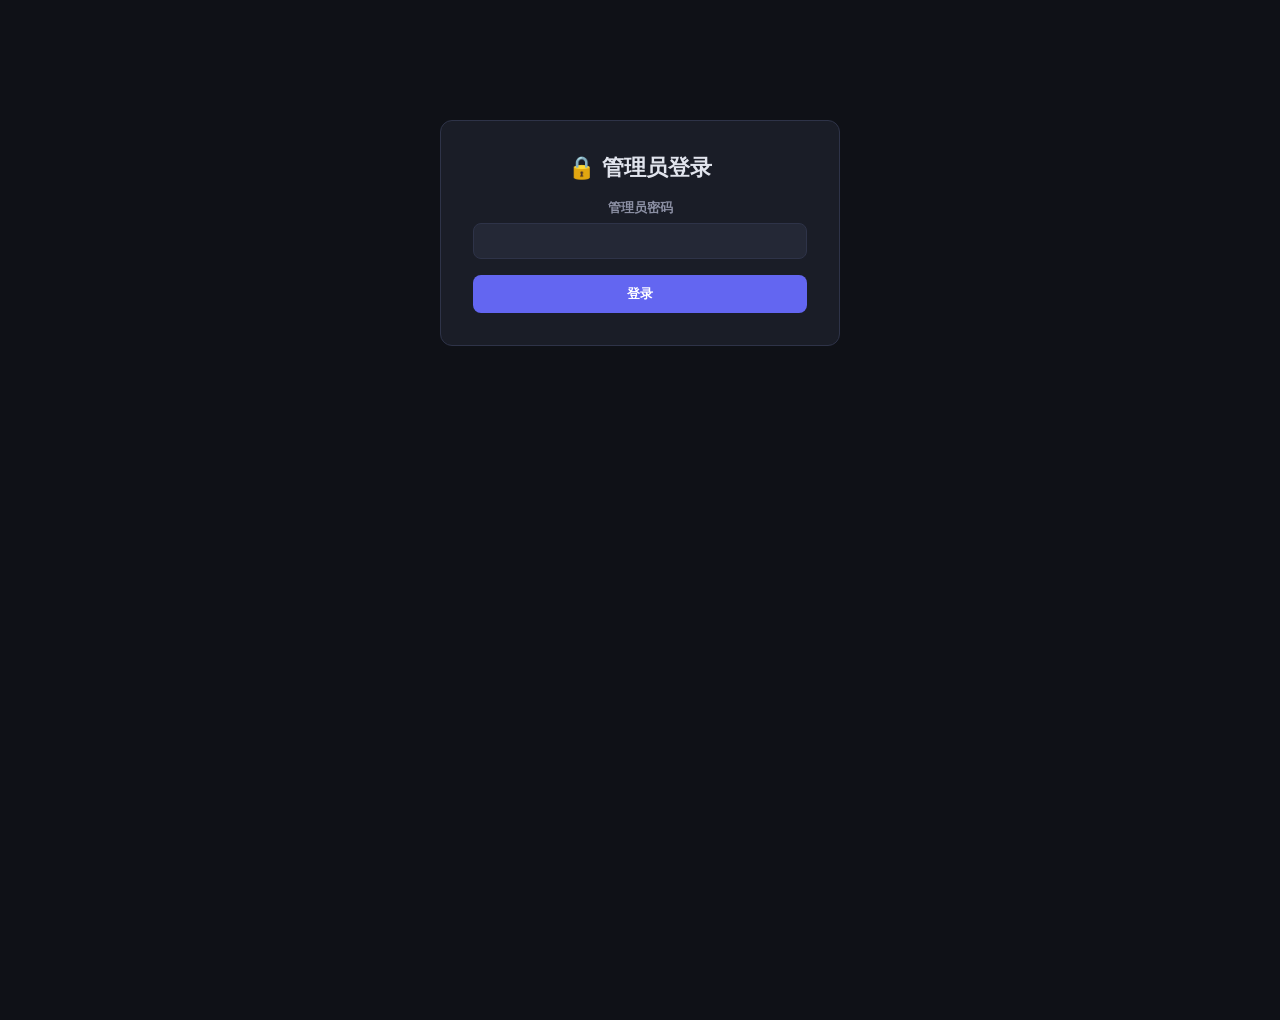
<file: frontend/admin.html>
<!DOCTYPE html>
<html lang="zh-CN">
<head>
    <meta charset="UTF-8">
    <meta name="viewport" content="width=device-width, initial-scale=1.0">
    <title>管理后台 - AWS DePIN</title>
    <link rel="stylesheet" href="style.css">
    <style>
        .admin-wrap { max-width: 960px; margin: 0 auto; padding: 32px 20px; }
        .admin-wrap h1 { margin-bottom: 24px; }
        .admin-login { max-width: 400px; margin: 120px auto; }
        .admin-login .card { padding: 32px; text-align: center; }
        .admin-login h2 { margin-bottom: 16px; }
        .section { margin-bottom: 32px; }
        .section h3 { margin-bottom: 12px; font-size: 18px; }
        .bot-status { display: flex; align-items: center; gap: 12px; margin-bottom: 12px; }
        .dot { width: 10px; height: 10px; border-radius: 50%; display: inline-block; }
        .dot.on { background: var(--green); }
        .dot.off { background: var(--red); }
        .inline-form { display: flex; gap: 8px; align-items: end; }
        .inline-form input { flex: 1; }
    </style>
</head>
<body style="display:block; background:var(--bg); color:var(--text);">

<div id="login-view" class="admin-login">
    <div class="card">
        <h2>🔒 管理员登录</h2>
        <form onsubmit="doLogin(event)">
            <div class="form-group">
                <label>管理员密码</label>
                <input type="password" id="admin-pwd" required>
            </div>
            <button type="submit" class="btn btn-primary btn-block">登录</button>
        </form>
        <p id="login-err" style="color:var(--red);margin-top:12px;display:none"></p>
    </div>
</div>

<div id="admin-view" class="admin-wrap" style="display:none">
    <div style="display:flex;justify-content:space-between;align-items:center">
        <h1>⚙️ 管理后台</h1>
        <button class="btn btn-secondary" onclick="adminLogout()">退出</button>
    </div>

    <!-- Stats -->
    <div class="section">
        <h3>📊 系统概览</h3>
        <div class="stats-grid" id="admin-stats"></div>
    </div>

    <!-- Bot Config -->
    <div class="section">
        <h3>🤖 Telegram Bot 配置</h3>
        <div class="bot-status" id="bot-status"></div>
        <div class="inline-form">
            <div class="form-group" style="flex:1;margin:0">
                <input type="text" id="bot-token-input" placeholder="输入 Bot Token (例: 123456:ABC-DEF...)">
            </div>
            <button class="btn btn-primary" onclick="verifyBot()">验证</button>
            <button class="btn btn-secondary" onclick="saveBot()">保存并启动</button>
            <button class="btn btn-danger" onclick="removeBot()">移除</button>
        </div>
        <p id="bot-verify-result" style="margin-top:8px;font-size:13px;color:var(--text2)"></p>
    </div>

    <!-- Users -->
    <div class="section">
        <h3>👥 用户管理</h3>
        <div class="table-wrap">
            <table id="users-table">
                <thead>
                    <tr>
                        <th>ID</th><th>Telegram</th><th>用户名</th><th>显示名</th>
                        <th>AWS账号数</th><th>状态</th><th>注册时间</th><th>最后登录</th><th>操作</th>
                    </tr>
                </thead>
                <tbody></tbody>
            </table>
        </div>
    </div>
</div>

<div class="toast-container" id="toast-container"></div>

<script>
const ADMIN_API = '/api/admin';
let adminPwd = localStorage.getItem('admin_pwd') || '';

function toast(msg, type = 'success') {
    const c = document.getElementById('toast-container');
    const el = document.createElement('div');
    el.className = 'toast toast-' + type;
    el.textContent = msg;
    c.appendChild(el);
    setTimeout(() => el.remove(), 3500);
}

async function adminApi(path, opts = {}) {
    const headers = { 'Content-Type': 'application/json', 'X-Admin-Password': adminPwd, ...opts.headers };
    const res = await fetch(ADMIN_API + path, { ...opts, headers });
    if (res.status === 403) { adminLogout(); throw new Error('密码错误'); }
    if (!res.ok) { const e = await res.json().catch(() => ({})); throw new Error(e.detail || '请求失败'); }
    return res.json();
}

function doLogin(e) {
    e.preventDefault();
    adminPwd = document.getElementById('admin-pwd').value;
    fetch(ADMIN_API + '/login?password=' + encodeURIComponent(adminPwd), { method: 'POST' })
        .then(r => { if (!r.ok) throw new Error('密码错误'); return r.json(); })
        .then(() => {
            localStorage.setItem('admin_pwd', adminPwd);
            showAdmin();
        })
        .catch(err => {
            document.getElementById('login-err').style.display = 'block';
            document.getElementById('login-err').textContent = err.message;
        });
}

function adminLogout() {
    localStorage.removeItem('admin_pwd');
    adminPwd = '';
    document.getElementById('login-view').style.display = '';
    document.getElementById('admin-view').style.display = 'none';
}

function showAdmin() {
    document.getElementById('login-view').style.display = 'none';
    document.getElementById('admin-view').style.display = '';
    loadStats();
    loadBot();
    loadUsers();
}

async function loadStats() {
    try {
        const d = await adminApi('/stats');
        document.getElementById('admin-stats').innerHTML = `
            <div class="stat-card"><div class="label">用户数</div><div class="value blue">${d.users}</div></div>
            <div class="stat-card"><div class="label">AWS 账号</div><div class="value">${d.accounts}</div></div>
            <div class="stat-card"><div class="label">实例总数</div><div class="value">${d.instances}</div></div>
            <div class="stat-card"><div class="label">运行中</div><div class="value green">${d.instances_running}</div></div>
            <div class="stat-card"><div class="label">任务数</div><div class="value">${d.tasks}</div></div>
        `;
    } catch (e) { toast(e.message, 'error'); }
}

async function loadBot() {
    try {
        const d = await adminApi('/bot');
        document.getElementById('bot-status').innerHTML = d.configured
            ? `<span class="dot on"></span> Bot 已配置 <code>${d.token_masked}</code>`
            : `<span class="dot off"></span> Bot 未配置`;
    } catch (e) { toast(e.message, 'error'); }
}

async function verifyBot() {
    const token = document.getElementById('bot-token-input').value.trim();
    if (!token) return;
    try {
        const r = await adminApi('/bot/verify', { method: 'POST', body: JSON.stringify({ token }) });
        const el = document.getElementById('bot-verify-result');
        el.textContent = r.valid ? `✅ 有效 - @${r.username} (${r.name})` : `❌ 无效: ${r.error}`;
        el.style.color = r.valid ? 'var(--green)' : 'var(--red)';
    } catch (e) { toast(e.message, 'error'); }
}

async function saveBot() {
    const token = document.getElementById('bot-token-input').value.trim();
    if (!token) return toast('请输入 token', 'error');
    try {
        await adminApi('/bot', { method: 'POST', body: JSON.stringify({ token }) });
        toast('Bot 已保存并启动');
        document.getElementById('bot-token-input').value = '';
        document.getElementById('bot-verify-result').textContent = '';
        loadBot();
        loadStats();
    } catch (e) { toast(e.message, 'error'); }
}

async function removeBot() {
    if (!confirm('确定移除 Bot？')) return;
    try {
        await adminApi('/bot', { method: 'POST', body: JSON.stringify({ token: '' }) });
        toast('Bot 已移除');
        loadBot();
        loadStats();
    } catch (e) { toast(e.message, 'error'); }
}

async function loadUsers() {
    try {
        const list = await adminApi('/users');
        document.querySelector('#users-table tbody').innerHTML = list.map(u => `
            <tr>
                <td>${u.id}</td>
                <td>${u.telegram_id}</td>
                <td>${u.telegram_username || '-'}</td>
                <td>${u.display_name}</td>
                <td>${u.account_count}</td>
                <td>
                    <span class="badge ${u.is_active ? 'badge-green' : 'badge-red'}" style="cursor:pointer"
                          onclick="toggleUser(${u.id})">${u.is_active ? '活跃' : '禁用'}</span>
                </td>
                <td>${u.created_at}</td>
                <td>${u.last_login_at || '-'}</td>
                <td class="action-btns">
                    <button class="btn btn-sm btn-danger" onclick="deleteUser(${u.id})">删除</button>
                </td>
            </tr>
        `).join('');
    } catch (e) { toast(e.message, 'error'); }
}

async function toggleUser(id) {
    try {
        const r = await adminApi('/users/' + id + '/toggle', { method: 'PUT' });
        toast(r.is_active ? '用户已启用' : '用户已禁用');
        loadUsers();
    } catch (e) { toast(e.message, 'error'); }
}

async function deleteUser(id) {
    if (!confirm('确定删除此用户及其所有数据？')) return;
    try {
        await adminApi('/users/' + id, { method: 'DELETE' });
        toast('用户已删除');
        loadUsers();
        loadStats();
    } catch (e) { toast(e.message, 'error'); }
}

// Auto-login if password saved
if (adminPwd) {
    fetch(ADMIN_API + '/login?password=' + encodeURIComponent(adminPwd), { method: 'POST' })
        .then(r => { if (r.ok) showAdmin(); })
        .catch(() => {});
}
</script>
</body>
</html>
</file>
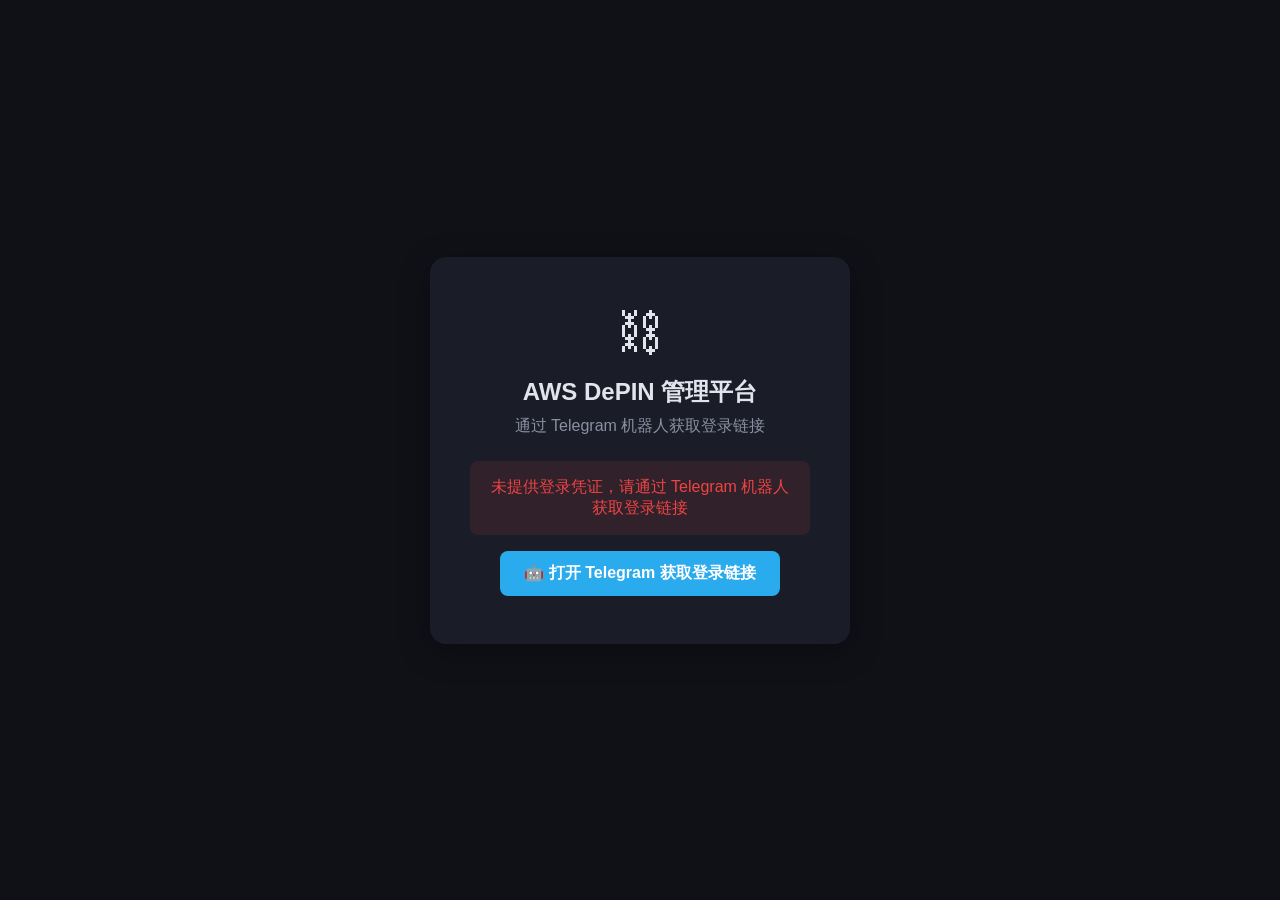
<file: frontend/login.html>
<!DOCTYPE html>
<html lang="zh-CN">
<head>
    <meta charset="UTF-8">
    <meta name="viewport" content="width=device-width, initial-scale=1.0">
    <title>登录 - AWS DePIN 管理平台</title>
    <link rel="stylesheet" href="style.css">
    <style>
        .login-page {
            display: flex;
            align-items: center;
            justify-content: center;
            min-height: 100vh;
            background: var(--bg);
        }
        .login-card {
            background: var(--bg2);
            border-radius: 16px;
            padding: 48px 40px;
            text-align: center;
            max-width: 420px;
            width: 90%;
            box-shadow: 0 8px 32px rgba(0,0,0,0.3);
        }
        .login-card .logo-icon { font-size: 48px; display: block; margin-bottom: 16px; }
        .login-card h1 { color: var(--text); margin-bottom: 8px; font-size: 24px; }
        .login-card p { color: var(--text2); margin-bottom: 24px; }
        .login-status { margin-top: 20px; padding: 16px; border-radius: 8px; }
        .login-status.loading { background: rgba(99,102,241,0.1); color: var(--primary); }
        .login-status.success { background: rgba(34,197,94,0.1); color: #22c55e; }
        .login-status.error { background: rgba(239,68,68,0.1); color: #ef4444; }
        .tg-link {
            display: inline-flex; align-items: center; gap: 8px;
            background: #2AABEE; color: white; padding: 12px 24px;
            border-radius: 8px; text-decoration: none; font-weight: 600;
            margin-top: 16px; transition: opacity 0.2s;
        }
        .tg-link:hover { opacity: 0.9; }
    </style>
</head>
<body class="login-page">
    <div class="login-card">
        <span class="logo-icon">⛓</span>
        <h1>AWS DePIN 管理平台</h1>
        <p>通过 Telegram 机器人获取登录链接</p>

        <div id="login-status" class="login-status loading">正在验证登录信息...</div>

        <a class="tg-link" href="https://t.me/MyGushbot" target="_blank" id="tg-btn" style="display:none">
            🤖 打开 Telegram 获取登录链接
        </a>
    </div>

    <script>
        (function() {
            const params = new URLSearchParams(window.location.search);
            const token = params.get('token');
            const statusEl = document.getElementById('login-status');
            const tgBtn = document.getElementById('tg-btn');

            if (!token) {
                statusEl.className = 'login-status error';
                statusEl.textContent = '未提供登录凭证，请通过 Telegram 机器人获取登录链接';
                tgBtn.style.display = 'inline-flex';
                return;
            }

            fetch('/api/auth/login?token=' + encodeURIComponent(token), { method: 'POST' })
                .then(r => {
                    if (!r.ok) return r.json().then(e => { throw new Error(e.detail || '登录失败'); });
                    return r.json();
                })
                .then(data => {
                    localStorage.setItem('auth_token', data.token);
                    localStorage.setItem('user_name', data.display_name);
                    statusEl.className = 'login-status success';
                    statusEl.textContent = '登录成功！欢迎 ' + data.display_name + '，正在跳转...';
                    setTimeout(() => { window.location.href = '/'; }, 1000);
                })
                .catch(err => {
                    statusEl.className = 'login-status error';
                    statusEl.textContent = err.message;
                    tgBtn.style.display = 'inline-flex';
                });
        })();
    </script>
</body>
</html>
</file>
<file: frontend/style.css>
* { margin: 0; padding: 0; box-sizing: border-box; }

:root {
    --bg: #0f1117;
    --bg2: #1a1d27;
    --bg3: #242836;
    --border: #2e3348;
    --text: #e1e4ed;
    --text2: #8b8fa3;
    --primary: #6366f1;
    --primary-hover: #818cf8;
    --green: #22c55e;
    --red: #ef4444;
    --yellow: #eab308;
    --blue: #3b82f6;
}

body {
    font-family: -apple-system, BlinkMacSystemFont, 'Segoe UI', Roboto, sans-serif;
    background: var(--bg);
    color: var(--text);
    display: flex;
    min-height: 100vh;
}

/* Sidebar */
.sidebar {
    width: 220px;
    background: var(--bg2);
    border-right: 1px solid var(--border);
    padding: 20px 0;
    flex-shrink: 0;
    position: fixed;
    height: 100vh;
    overflow-y: auto;
    display: flex;
    flex-direction: column;
}

.logo {
    display: flex;
    align-items: center;
    gap: 10px;
    padding: 0 20px 24px;
    font-size: 18px;
    font-weight: 700;
    border-bottom: 1px solid var(--border);
}

.logo-icon { font-size: 24px; }

.nav-footer {
    padding: 16px 20px;
    border-top: 1px solid var(--border);
    margin-top: auto;
}
.user-bar {
    display: flex;
    align-items: center;
    gap: 8px;
    color: var(--text-secondary);
    font-size: 14px;
    overflow: hidden;
    text-overflow: ellipsis;
    white-space: nowrap;
}

.nav-menu {
    list-style: none;
    padding: 12px 0;
}

.nav-item {
    display: flex;
    align-items: center;
    gap: 10px;
    padding: 12px 20px;
    cursor: pointer;
    color: var(--text2);
    transition: all 0.2s;
    font-size: 14px;
}

.nav-item:hover { color: var(--text); background: var(--bg3); }
.nav-item.active { color: var(--primary); background: rgba(99,102,241,0.1); border-right: 3px solid var(--primary); }

/* Content */
.content {
    flex: 1;
    margin-left: 220px;
    padding: 28px 32px;
    min-height: 100vh;
}

.tab-content { display: none; }
.tab-content.active { display: block; }

.tab-header {
    display: flex;
    justify-content: space-between;
    align-items: center;
    margin-bottom: 20px;
}

.tab-header h2 { font-size: 22px; }
.search-input {
    padding: 6px 12px;
    border: 1px solid var(--border);
    border-radius: 6px;
    background: var(--bg2);
    color: var(--text);
    font-size: 13px;
    width: 220px;
    outline: none;
    transition: border-color .2s;
}
.search-input:focus { border-color: var(--blue); }
.tab-header div { display: flex; gap: 10px; }

h2 { margin-bottom: 20px; font-size: 22px; }

/* Stats */
.stats-grid {
    display: grid;
    grid-template-columns: repeat(auto-fit, minmax(200px, 1fr));
    gap: 16px;
    margin-bottom: 24px;
}

.stat-card {
    background: var(--bg2);
    border: 1px solid var(--border);
    border-radius: 12px;
    padding: 20px;
}

.stat-card .label { color: var(--text2); font-size: 13px; margin-bottom: 8px; }
.stat-card .value { font-size: 28px; font-weight: 700; }
.stat-card .value.green { color: var(--green); }
.stat-card .value.blue { color: var(--blue); }
.stat-card .value.yellow { color: var(--yellow); }

/* Tables */
.table-wrap {
    background: var(--bg2);
    border: 1px solid var(--border);
    border-radius: 12px;
    overflow-x: auto;
}

table {
    width: 100%;
    border-collapse: collapse;
    font-size: 14px;
}

thead th {
    background: var(--bg3);
    padding: 12px 14px;
    text-align: left;
    color: var(--text2);
    font-weight: 600;
    white-space: nowrap;
}

tbody td {
    padding: 11px 14px;
    border-top: 1px solid var(--border);
    white-space: nowrap;
}

tbody tr:hover { background: rgba(99,102,241,0.04); }

/* Badges */
.badge {
    display: inline-block;
    padding: 3px 10px;
    border-radius: 20px;
    font-size: 12px;
    font-weight: 600;
}

.badge-green { background: rgba(34,197,94,0.15); color: var(--green); }
.badge-red { background: rgba(239,68,68,0.15); color: var(--red); }
.badge-yellow { background: rgba(234,179,8,0.15); color: var(--yellow); }
.badge-blue { background: rgba(59,130,246,0.15); color: var(--blue); }
.badge-gray { background: rgba(139,143,163,0.15); color: var(--text2); }

/* Buttons */
.btn {
    padding: 8px 16px;
    border: none;
    border-radius: 8px;
    cursor: pointer;
    font-size: 13px;
    font-weight: 600;
    transition: all 0.2s;
}

.btn-primary { background: var(--primary); color: #fff; }
.btn-primary:hover { background: var(--primary-hover); }
.btn-secondary { background: var(--bg3); color: var(--text); border: 1px solid var(--border); }
.btn-secondary:hover { background: var(--border); }
.btn-danger { background: var(--red); color: #fff; }
.btn-danger:hover { opacity: 0.85; }
.btn-sm { padding: 5px 10px; font-size: 12px; }
.btn-block { width: 100%; padding: 10px; }

.action-btns { display: flex; gap: 6px; }

/* Cards */
.cards-grid {
    display: grid;
    grid-template-columns: repeat(auto-fill, minmax(300px, 1fr));
    gap: 16px;
}

.card {
    background: var(--bg2);
    border: 1px solid var(--border);
    border-radius: 12px;
    padding: 20px;
}

.card h4 { margin-bottom: 8px; font-size: 16px; }
.card p { color: var(--text2); font-size: 13px; line-height: 1.5; margin-bottom: 12px; }
.card .config-tags { display: flex; flex-wrap: wrap; gap: 6px; }
.card .config-tag {
    background: var(--bg3);
    padding: 3px 8px;
    border-radius: 4px;
    font-size: 12px;
    color: var(--text2);
}

/* Modal */
.modal-overlay {
    display: none;
    position: fixed;
    inset: 0;
    background: rgba(0,0,0,0.6);
    z-index: 1000;
    justify-content: center;
    align-items: center;
}

.modal-overlay.show { display: flex; }

.modal {
    background: var(--bg2);
    border: 1px solid var(--border);
    border-radius: 16px;
    padding: 28px;
    width: 460px;
    max-height: 85vh;
    overflow-y: auto;
}

.modal-header {
    display: flex;
    justify-content: space-between;
    align-items: center;
    margin-bottom: 20px;
}

.modal-close {
    background: none;
    border: none;
    color: var(--text2);
    font-size: 24px;
    cursor: pointer;
}

.form-group {
    margin-bottom: 16px;
}

.form-group label {
    display: block;
    margin-bottom: 6px;
    font-size: 13px;
    color: var(--text2);
    font-weight: 600;
}

.form-group input,
.form-group select,
.form-group textarea {
    width: 100%;
    padding: 9px 12px;
    background: var(--bg3);
    border: 1px solid var(--border);
    border-radius: 8px;
    color: var(--text);
    font-size: 14px;
    outline: none;
    transition: border 0.2s;
}

.form-group input:focus,
.form-group select:focus,
.form-group textarea:focus {
    border-color: var(--primary);
}

.form-group textarea {
    resize: vertical;
    font-family: 'Courier New', monospace;
}

/* Toast */
.toast-container {
    position: fixed;
    top: 20px;
    right: 20px;
    z-index: 2000;
    display: flex;
    flex-direction: column;
    gap: 8px;
}

.toast {
    padding: 12px 20px;
    border-radius: 8px;
    font-size: 14px;
    animation: slideIn 0.3s ease;
    min-width: 260px;
}

.toast-success { background: rgba(34,197,94,0.9); color: #fff; }
.toast-error { background: rgba(239,68,68,0.9); color: #fff; }
.toast-info { background: rgba(59,130,246,0.9); color: #fff; }

@keyframes slideIn {
    from { transform: translateX(100%); opacity: 0; }
    to { transform: translateX(0); opacity: 1; }
}

/* Scrollbar */
::-webkit-scrollbar { width: 6px; }
::-webkit-scrollbar-track { background: var(--bg); }
::-webkit-scrollbar-thumb { background: var(--border); border-radius: 3px; }

/* ==================== Account Cards ==================== */
.accounts-grid {
    display: grid;
    grid-template-columns: repeat(auto-fill, minmax(380px, 1fr));
    gap: 12px;
}

.acc-card {
    background: var(--bg2);
    border: 1px solid var(--border);
    border-radius: 10px;
    overflow: hidden;
}

.acc-card-header {
    display: flex;
    justify-content: space-between;
    align-items: center;
    padding: 10px 14px;
    border-bottom: 1px solid var(--border);
    gap: 8px;
}

.acc-card-left {
    display: flex;
    align-items: center;
    gap: 8px;
    flex: 1;
    min-width: 0;
    flex-wrap: wrap;
}

.acc-check { width: 16px; height: 16px; cursor: pointer; accent-color: var(--primary); flex-shrink: 0; }
.acc-num { color: var(--text2); font-size: 12px; flex-shrink: 0; }
.acc-name { font-weight: 600; font-size: 13px; white-space: nowrap; overflow: hidden; text-overflow: ellipsis; max-width: 180px; }
.acc-flag { font-size: 16px; flex-shrink: 0; }
.acc-age { background: var(--bg3); padding: 2px 8px; border-radius: 4px; font-size: 11px; color: var(--text2); flex-shrink: 0; }
.acc-vcpu {
    background: rgba(99,102,241,0.15); color: var(--primary); padding: 2px 8px;
    border-radius: 4px; font-size: 11px; cursor: pointer; flex-shrink: 0; font-weight: 600;
}
.acc-vcpu:hover { background: rgba(99,102,241,0.25); }

.acc-toggle-btn {
    background: none; border: none; color: var(--text2); cursor: pointer;
    font-size: 12px; padding: 4px 6px; border-radius: 4px;
}
.acc-toggle-btn:hover { background: var(--bg3); }

.acc-card-meta {
    padding: 8px 14px;
    display: flex;
    gap: 16px;
    font-size: 12px;
}

.acc-field { display: flex; gap: 4px; align-items: center; }
.acc-label { color: var(--text2); }
.acc-val { color: var(--text); }
.acc-val.editable { cursor: pointer; border-bottom: 1px dashed var(--border); }
.acc-val.editable:hover { color: var(--primary); border-color: var(--primary); }
.acc-val.editable i { color: var(--text2); font-style: italic; font-size: 11px; }

.acc-card-expand {
    padding: 8px 14px 12px;
    border-top: 1px solid var(--border);
    background: rgba(0,0,0,0.15);
    font-size: 12px;
}

.acc-detail-row {
    display: flex;
    justify-content: space-between;
    align-items: center;
    gap: 8px;
    padding: 3px 0;
    color: var(--text2);
}
.acc-detail-row > span:first-child { font-weight: 600; flex-shrink: 0; min-width: 80px; }
.acc-detail-row > span:nth-child(2) { color: var(--text); flex: 1; overflow: hidden; text-overflow: ellipsis; white-space: nowrap; text-align: right; }
.acc-arn { font-family: monospace; font-size: 11px; }
.acc-secret { letter-spacing: 1px; }
.acc-copy-btn {
    flex-shrink: 0;
    padding: 2px 8px !important;
    font-size: 11px !important;
    line-height: 1.4;
}
.acc-copy-btn.copied {
    background: var(--green) !important;
    color: white !important;
    border-color: var(--green) !important;
}


.acc-card-footer {
    display: flex;
    align-items: center;
    gap: 6px;
    padding: 8px 14px;
    border-top: 1px solid var(--border);
    flex-wrap: wrap;
}
.acc-footer-spacer { flex: 1; }

/* Batch bar */
.batch-bar {
    background: var(--bg2);
    border: 1px solid var(--primary);
    border-radius: 8px;
    padding: 10px 16px;
    margin-bottom: 12px;
    display: flex;
    align-items: center;
    gap: 16px;
    font-size: 14px;
}

/* vCPU table */
.vcpu-table {
    width: 100%;
    border-collapse: collapse;
    font-size: 13px;
}
.vcpu-table th {
    background: var(--bg3);
    padding: 8px 12px;
    text-align: left;
    color: var(--text2);
    font-weight: 600;
}
.vcpu-table td {
    padding: 7px 12px;
    border-top: 1px solid var(--border);
}
.vcpu-table tr:hover { background: rgba(99,102,241,0.04); }

/* Nav footer */
.nav-footer {
    padding: 16px 20px;
    border-top: 1px solid var(--border);
    margin-top: auto;
}
.user-bar {
    display: flex;
    align-items: center;
    gap: 8px;
    font-size: 14px;
}

/* Loading Spinner */
.loading-spinner {
    display: flex; align-items: center; justify-content: center; gap: 12px;
    padding: 40px; color: var(--text2); font-size: 14px;
}
.spinner {
    width: 24px; height: 24px; border: 3px solid var(--border);
    border-top-color: var(--primary); border-radius: 50%;
    animation: spin 0.8s linear infinite;
}
@keyframes spin { to { transform: rotate(360deg); } }
.btn.loading { pointer-events: none; opacity: 0.7; }
.btn.loading::after {
    content: ''; display: inline-block; width: 12px; height: 12px;
    border: 2px solid transparent; border-top-color: currentColor;
    border-radius: 50%; animation: spin 0.6s linear infinite;
    margin-left: 6px; vertical-align: middle;
}

/* Global Loading Overlay */
.global-loading {
    display: none; position: fixed; top: 0; left: 0; right: 0; bottom: 0;
    background: rgba(0,0,0,0.5); z-index: 10000;
    justify-content: center; align-items: center; flex-direction: column; gap: 16px;
}
.global-loading.show { display: flex; }
.global-loading .spinner-lg {
    width: 48px; height: 48px; border: 4px solid rgba(255,255,255,0.2);
    border-top-color: var(--primary); border-radius: 50%;
    animation: spin 0.8s linear infinite;
}
.global-loading .loading-text {
    color: #fff; font-size: 15px; text-align: center; max-width: 300px;
}

/* Form Row */
.form-row { display: flex; gap: 12px; }

/* Searchable Select */
.search-select-wrap {
    position: relative;
    width: 100%;
}
.search-select-wrap .ss-display {
    width: 100%;
    padding: 9px 32px 9px 12px;
    background: var(--bg3);
    border: 1px solid var(--border);
    border-radius: 8px;
    color: var(--text);
    font-size: 14px;
    cursor: pointer;
    white-space: nowrap;
    overflow: hidden;
    text-overflow: ellipsis;
    user-select: none;
    transition: border 0.2s;
}
.search-select-wrap .ss-display:hover,
.search-select-wrap.open .ss-display { border-color: var(--primary); }
.search-select-wrap .ss-display::after {
    content: '▾';
    position: absolute;
    right: 10px;
    top: 50%;
    transform: translateY(-50%);
    color: var(--text2);
    font-size: 12px;
    pointer-events: none;
}
.search-select-wrap .ss-dropdown {
    display: none;
    position: absolute;
    top: 100%;
    left: 0;
    right: 0;
    z-index: 100;
    background: var(--bg2);
    border: 1px solid var(--border);
    border-radius: 8px;
    margin-top: 4px;
    max-height: 260px;
    overflow: hidden;
    box-shadow: 0 8px 24px rgba(0,0,0,0.4);
    flex-direction: column;
}
.search-select-wrap.open .ss-dropdown { display: flex; }
.search-select-wrap .ss-search {
    padding: 8px 12px;
    border: none;
    border-bottom: 1px solid var(--border);
    background: var(--bg3);
    color: var(--text);
    font-size: 13px;
    outline: none;
    flex-shrink: 0;
}
.search-select-wrap .ss-search::placeholder { color: var(--text2); }
.search-select-wrap .ss-list {
    overflow-y: auto;
    flex: 1;
    max-height: 220px;
}
.search-select-wrap .ss-item {
    padding: 8px 12px;
    cursor: pointer;
    font-size: 13px;
    color: var(--text);
    white-space: nowrap;
    overflow: hidden;
    text-overflow: ellipsis;
    transition: background 0.15s;
}
.search-select-wrap .ss-item:hover { background: var(--bg3); }
.search-select-wrap .ss-item.selected { background: rgba(99,102,241,0.15); color: var(--primary); }
.search-select-wrap .ss-item.hidden { display: none; }
.search-select-wrap .ss-empty {
    padding: 12px;
    text-align: center;
    color: var(--text2);
    font-size: 13px;
}

/* AI Detection */
.ai-section { margin-bottom: 16px; }
.ai-section-title {
    font-size: 14px;
    font-weight: 600;
    padding: 8px 0 6px;
    border-bottom: 1px solid var(--border);
    margin-bottom: 8px;
}
.ai-section-body { padding: 4px 0; font-size: 13px; }
.ai-table {
    width: 100%;
    border-collapse: collapse;
    font-size: 12px;
}
.ai-table th {
    text-align: left;
    padding: 6px 8px;
    background: var(--bg3);
    color: var(--text2);
    font-weight: 500;
    border-bottom: 1px solid var(--border);
}
.ai-table td {
    padding: 5px 8px;
    border-bottom: 1px solid var(--border);
    color: var(--text);
}
.ai-table tr:hover td { background: rgba(99,102,241,0.05); }
.ai-table code { background: var(--bg3); padding: 1px 4px; border-radius: 3px; }

/* Responsive */
@media (max-width: 768px) {
    .sidebar { width: 60px; }
    .sidebar .logo span:last-child,
    .nav-item span:last-child { display: none; }
    .content { margin-left: 60px; padding: 16px; }
    .stats-grid { grid-template-columns: repeat(2, 1fr); }
    .accounts-grid { grid-template-columns: 1fr; }
}

/* ===== Multi-select toolbar (modal) ===== */
.ms-toolbar {
    display: flex;
    align-items: center;
    gap: 6px;
    margin-bottom: 6px;
    flex-wrap: wrap;
}
.ms-toolbar .ms-search {
    flex: 1;
    min-width: 180px;
    padding: 6px 10px;
    background: var(--bg3);
    border: 1px solid var(--border);
    border-radius: 6px;
    color: var(--text);
    font-size: 13px;
    outline: none;
}
.ms-toolbar .ms-search:focus {
    border-color: var(--primary);
}
.ms-toolbar .ms-count {
    font-size: 12px;
    color: var(--text2);
    padding: 0 6px;
    white-space: nowrap;
}

/* 让多选下拉项显示更清晰 */
select[multiple] {
    background: var(--bg3);
    color: var(--text);
    border: 1px solid var(--border);
    border-radius: 6px;
    padding: 4px;
    font-size: 13px;
}
select[multiple] option {
    padding: 6px 8px;
    border-radius: 4px;
    margin: 1px 0;
}
select[multiple] option:checked {
    background: linear-gradient(0deg, var(--primary), var(--primary));
    color: #fff;
}

/* ===== 账号卡实例数徽章 ===== */
.acc-instances {
    display: inline-flex;
    align-items: center;
    gap: 3px;
    padding: 2px 8px;
    border-radius: 10px;
    font-size: 11px;
    background: var(--bg3);
    color: var(--text2);
    border: 1px solid var(--border);
    cursor: pointer;
    transition: all 0.15s;
    user-select: none;
}
.acc-instances:hover {
    border-color: var(--primary);
    color: var(--text);
}
.acc-instances.has {
    background: rgba(34,197,94,0.12);
    color: var(--green);
    border-color: rgba(34,197,94,0.4);
    font-weight: 600;
}
.acc-instances.has:hover {
    background: rgba(34,197,94,0.2);
}

/* ===== AWS Credit 徽章 ===== */
.acc-credit {
    display: inline-flex;
    align-items: center;
    gap: 3px;
    padding: 2px 8px;
    border-radius: 10px;
    font-size: 11px;
    font-weight: 600;
    background: rgba(234,179,8,0.12);
    color: var(--yellow);
    border: 1px solid rgba(234,179,8,0.4);
    cursor: pointer;
    transition: all 0.15s;
    user-select: none;
}
.acc-credit:hover { background: rgba(234,179,8,0.22); border-color: var(--yellow); }
.acc-credit.unknown {
    background: var(--bg3);
    color: var(--text2);
    border-color: var(--border);
    font-weight: 400;
    font-style: italic;
}
.acc-credit.error {
    background: rgba(239,68,68,0.12);
    color: var(--red);
    border-color: rgba(239,68,68,0.4);
}
.acc-credit.good {   /* 有可用 Credit 余额 → 绿色 */
    background: rgba(34,197,94,0.14);
    color: #22c55e;
    border-color: rgba(34,197,94,0.4);
}
.acc-credit.good:hover { background: rgba(34,197,94,0.22); }
.acc-credit.used {   /* 已用完 → 灰偏黄 */
    background: rgba(234,179,8,0.08);
    color: #ca8a04;
    border-color: rgba(234,179,8,0.3);
    font-weight: 500;
}
.acc-credit.none {   /* 无 Credit → 灰色 */
    background: var(--bg3);
    color: var(--text2);
    border-color: var(--border);
    font-weight: 400;
}
.acc-credit.loading { opacity: 0.6; cursor: wait; }

/* 账号状态徽章 (失效/禁用) */
.acc-status {
    display: inline-flex;
    align-items: center;
    gap: 3px;
    padding: 2px 9px;
    border-radius: 10px;
    font-size: 11px;
    font-weight: 700;
    letter-spacing: 0.2px;
    user-select: none;
}
.acc-status.bad {
    background: rgba(239,68,68,0.18);
    color: var(--red);
    border: 1px solid rgba(239,68,68,0.55);
    animation: acc-status-pulse 2.4s infinite;
}
@keyframes acc-status-pulse {
    0%, 100% { box-shadow: 0 0 0 0 rgba(239,68,68,0.45); }
    50% { box-shadow: 0 0 0 4px rgba(239,68,68,0); }
}

/* vCPU 徽章 - 失效/禁用时变红 */
.acc-vcpu.bad {
    background: rgba(239,68,68,0.12);
    color: var(--red);
    border: 1px solid rgba(239,68,68,0.4);
    cursor: help;
}
.acc-vcpu.bad:hover { background: rgba(239,68,68,0.22); }
.acc-vcpu.warn {  /* vCPU=0 但 STS 通过 (不一定禁用) */
    background: rgba(234,179,8,0.12);
    color: var(--yellow);
    border: 1px solid rgba(234,179,8,0.4);
}


/* ===== 简化的卡片底部 (只保留 EC2 / Lightsail / 三点菜单) ===== */
.acc-card-footer .acc-main-btn {
    flex: 0 1 auto;
    padding: 6px 14px;
    font-weight: 600;
}
.acc-footer-spacer { flex: 1; }

/* ===== 三点下拉菜单 ===== */
.acc-menu-wrap {
    position: relative;
    display: inline-block;
}
.acc-menu-btn {
    width: 34px;
    height: 30px;
    padding: 0;
    font-size: 18px;
    line-height: 1;
    font-weight: bold;
    letter-spacing: 1px;
}
/* 菜单使用 fixed 定位，由 JS 计算坐标，避免被卡片 overflow:hidden 裁剪 */
.acc-menu-popup {
    position: fixed;
    top: 0;
    left: 0;
    min-width: 220px;
    max-height: 70vh;
    overflow-y: auto;
    background: var(--bg2);
    border: 1px solid var(--border);
    border-radius: 10px;
    box-shadow: 0 12px 32px rgba(0,0,0,0.5);
    padding: 6px;
    z-index: 9999;
    display: none;
    animation: accMenuIn 0.12s ease-out;
}
.acc-menu-popup.show { display: block; }
@keyframes accMenuIn {
    from { opacity: 0; transform: translateY(-4px); }
    to { opacity: 1; transform: translateY(0); }
}
.acc-menu-item {
    display: flex;
    align-items: center;
    gap: 10px;
    padding: 8px 12px;
    border-radius: 6px;
    font-size: 13px;
    color: var(--text);
    cursor: pointer;
    transition: background 0.1s;
    white-space: nowrap;
}
.acc-menu-item:hover { background: var(--bg3); }
.acc-menu-item.danger { color: var(--red); }
.acc-menu-item.danger:hover { background: rgba(239,68,68,0.1); }
.acc-menu-divider {
    height: 1px;
    background: var(--border);
    margin: 4px 6px;
}
</file>
